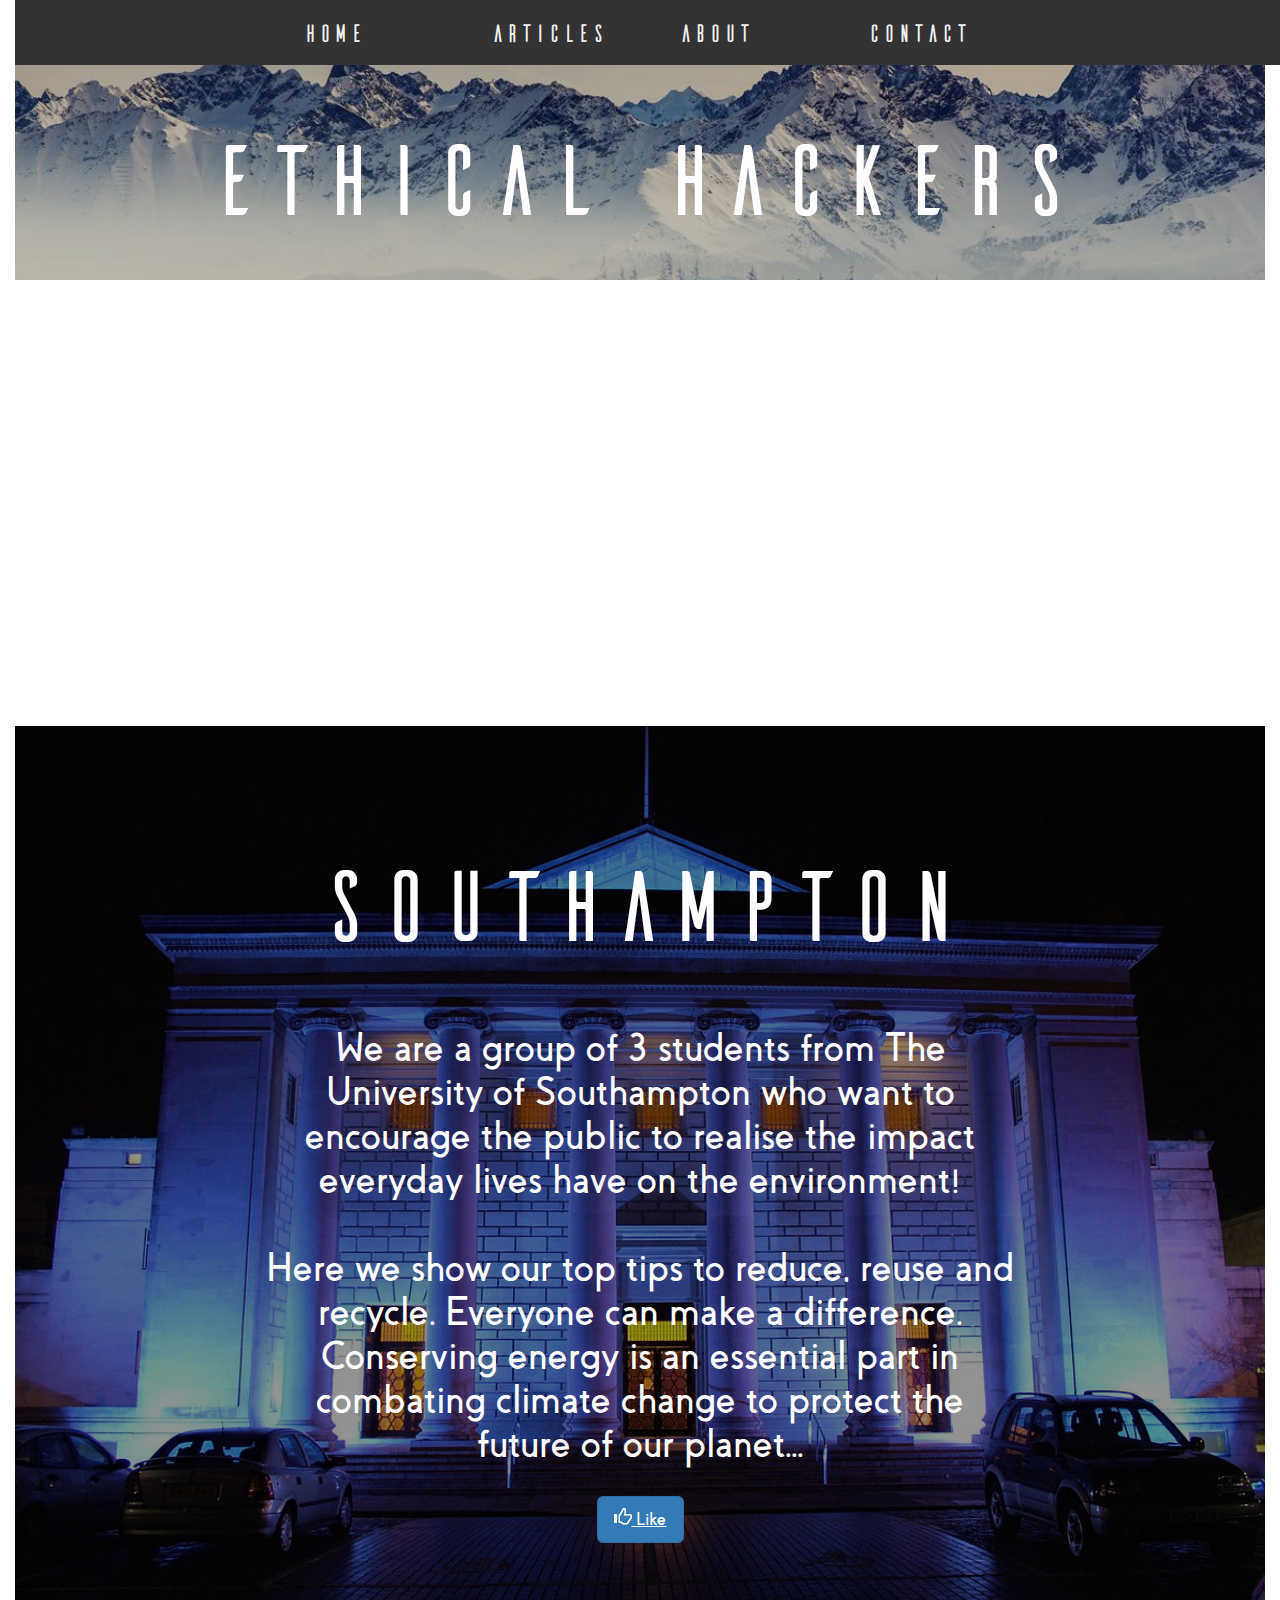
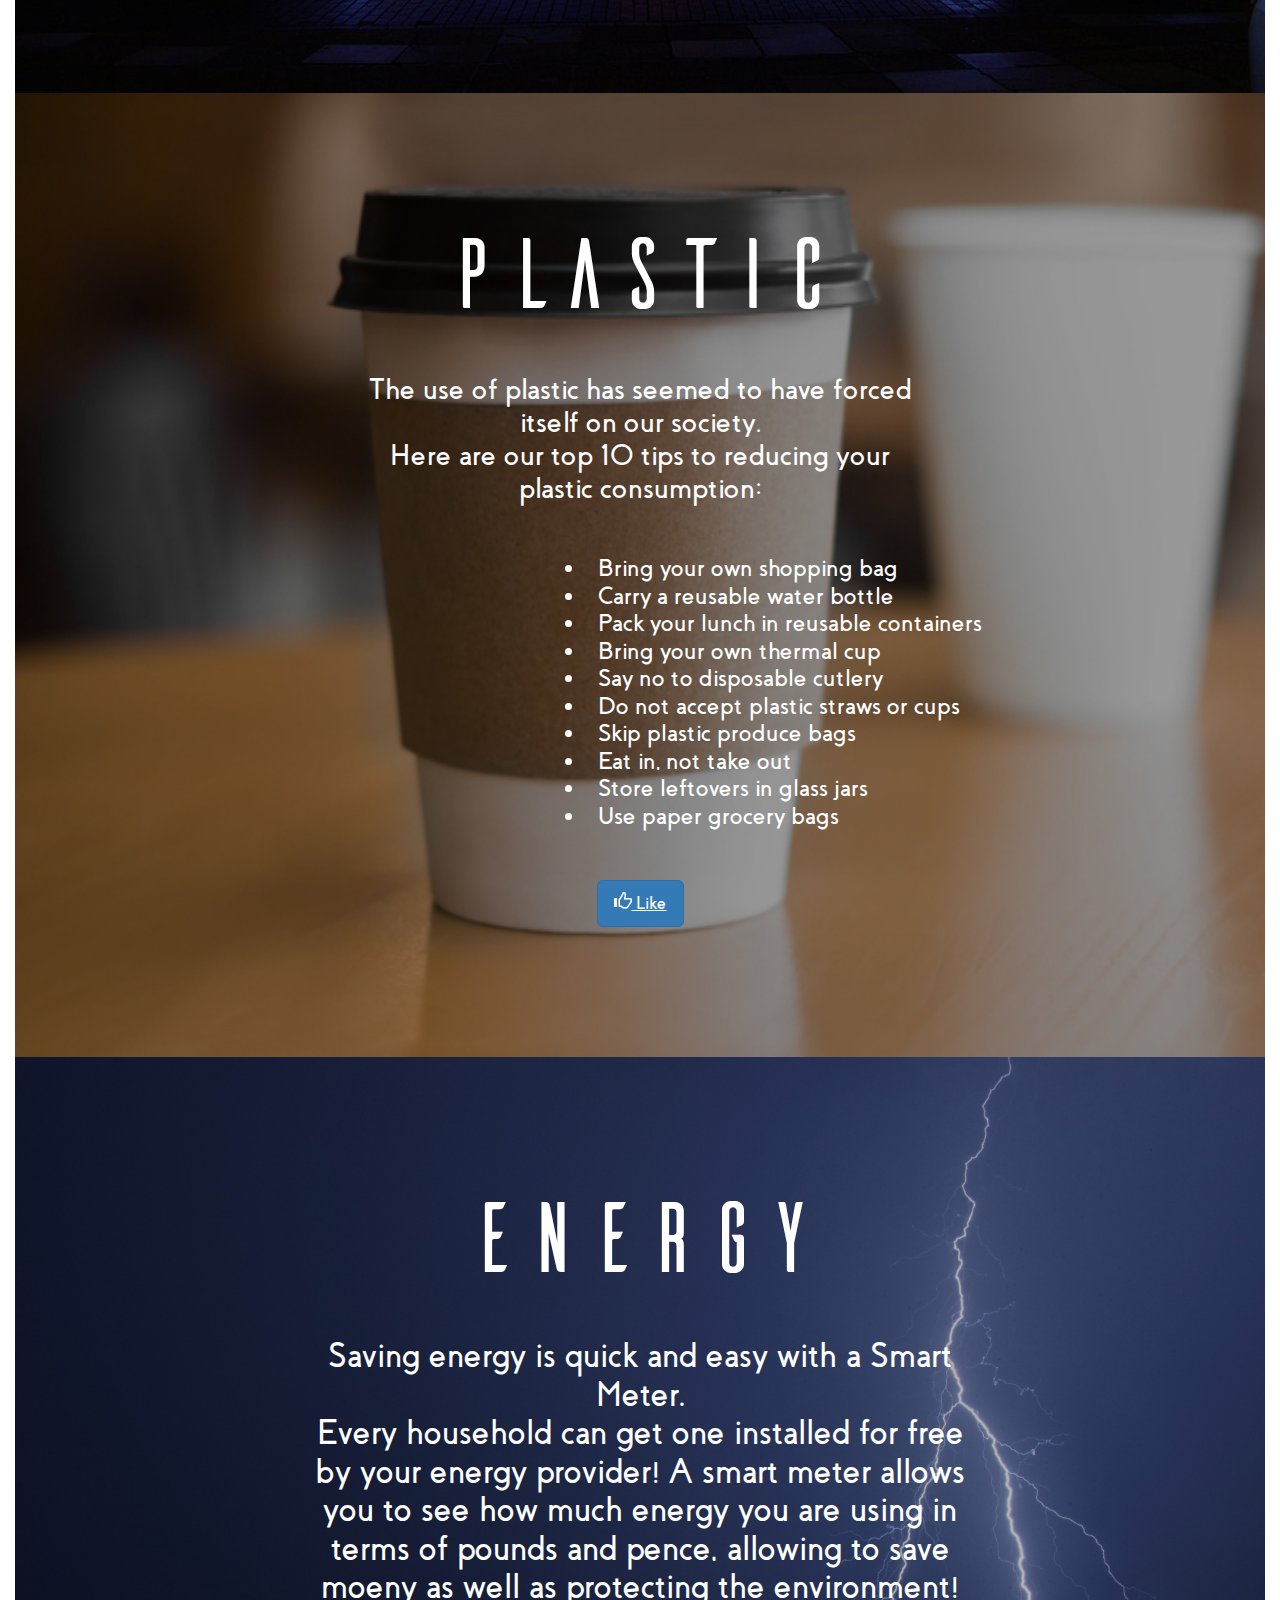
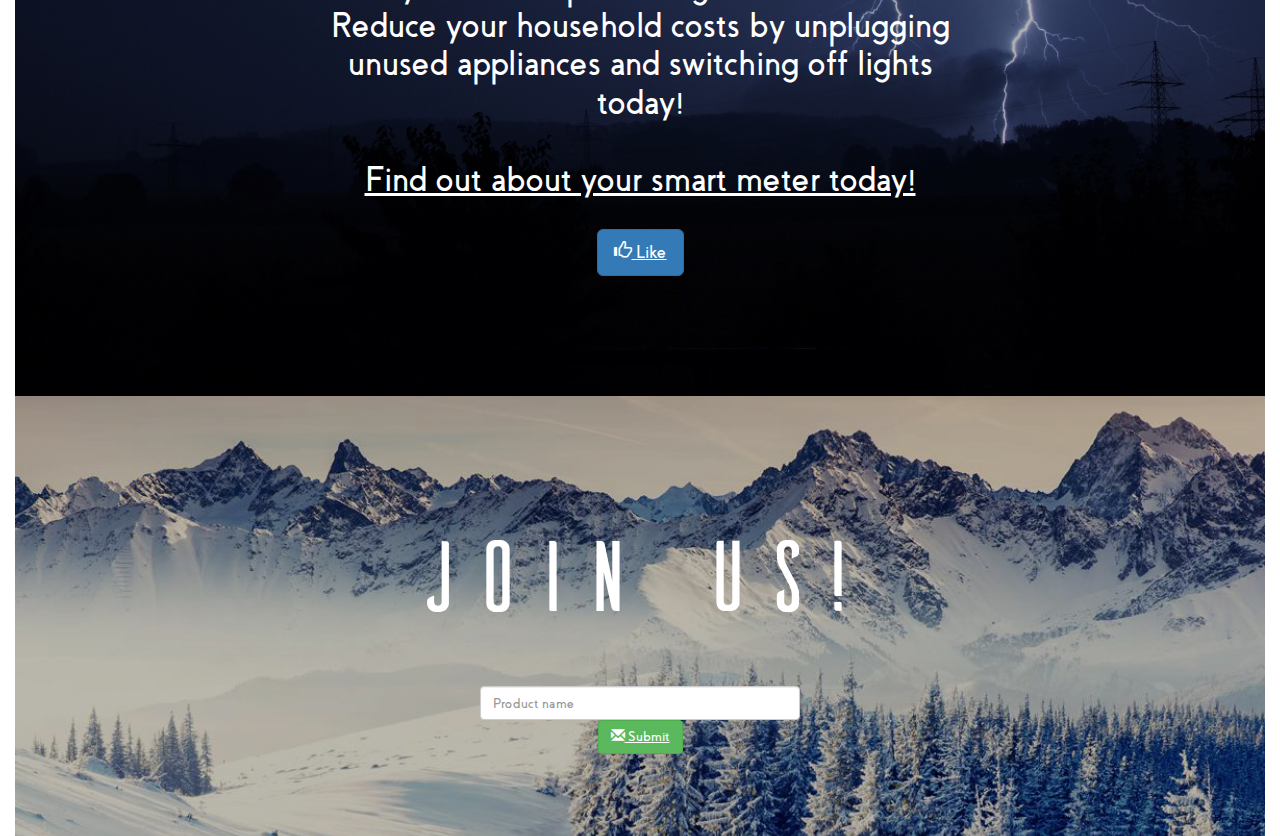
<file: index.html>
<!DOCTYPE html>

<head>
  <title>Ethical Hackers</title>
  <link rel="stylesheet" href="https://maxcdn.bootstrapcdn.com/bootstrap/3.3.7/css/bootstrap.min.css" integrity="sha384-BVYiiSIFeK1dGmJRAkycuHAHRg32OmUcww7on3RYdg4Va+PmSTsz/K68vbdEjh4u" crossorigin="anonymous">
  <meta name="viewport" content="width=device-width, initial-scale=1">
  <link rel="stylesheet" href="css/main.css" type="text/css">
</head>

<body>

    <div class='container-fluid removeMargin'>

    <div class = "fixedNavbar">
      <ul>
        <li><a href = "index.html">Home</a></li>
        <li><a href = "#Articles">Articles</a></li>
        <li><a href = "about.html">About</a></li>
        <li><a href = "contact.html">Contact</a></li>
      </ul>
    </div>

    <div class='titleDiv'>
      <h1>Ethical Hackers</h1>
    </div>

  <iframe src="https://www.google.com/maps/embed?pb=!1m14!1m12!1m3!1d40242.146616293074!2d-1.4201084851318353!3d50.92123513823552!2m3!1f0!2f0!3f0!3m2!1i1024!2i768!4f13.1!5e0!3m2!1sen!2suk!4v1520763560870" width="600" height="450" frameborder="0" style="border:0" allowfullscreen></iframe>

  <div class='southampton'>
    <h2 class='titleStyle titleSouthampton'>Southampton</h2>
    <h3 class='subtitleSouthampton'>We are a group of 3 students from The University of Southampton
      who want to encourage the public to realise the impact everyday lives have on the environment!<br><br>
       Here we show our top tips to reduce, reuse and recycle. Everyone can make a difference.
       Conserving energy is an essential part in combating climate change to protect the future of our planet...</h3>
       <a href="#" class="btn btn-primary btn-lg">
         <span class="glyphicon glyphicon-thumbs-up"></span> Like
       </a>
  </div>

  <div class='plastic'>
    <h2 class='titleStyle titlePlastic'>Plastic</h2>
    <h3 class='subtitlePlastic'>The use of plastic has seemed to have forced itself on our society.<br>
      Here are our top 10 tips to reducing your plastic consumption:<br><h3>
      <h4 class='paragraphPlastic'>
        <ol>
          <li>Bring your own shopping bag</li>
          <li>Carry a reusable water bottle</li>
          <li>Pack your lunch in reusable containers</li>
          <li>Bring your own thermal cup</li>
          <li>Say no to disposable cutlery</li>
          <li>Do not accept plastic straws or cups</li>
          <li>Skip plastic produce bags</li>
          <li>Eat in, not take out</li>
          <li>Store leftovers in glass jars</li>
          <li>Use paper grocery bags</li>
        </ol>
      </h4>
      <a href="#" class="btn btn-primary btn-lg">
        <span class="glyphicon glyphicon-thumbs-up"></span> Like
      </a>
  </div>

  <div class='energy'>
    <h2 class='titleStyle titleEnergy'>Energy</h2>
      <h3 class='subtitleEnergy'>Saving energy is quick and easy with a Smart Meter.<br>
      Every household can get one installed for free by your energy provider! A smart meter allows you to see how much
      energy you are using in terms of pounds and pence, allowing to save moeny as well as protecting the environment!
      Reduce your household costs by unplugging unused appliances and switching off lights today!<br><br>
      <a href="https://www.smartenergygb.org/en/about-smart-meters/what-is-a-smart-meter">Find out about your smart meter today!</a>
      </h3>
      <a href="#" class="btn btn-primary btn-lg">
        <span class="glyphicon glyphicon-thumbs-up"></span> Like
      </a>
  </div>

  <div class='joinUs'>
  <h3 class='titleStyle titleJoin'>Join Us!</h3>
    <div class='form col-lg-4 col-lg-offset-4'>
      <input type="text" class="form-control" placeholder="Product name">
        <a href="#" class="btn btn-success">
          <span class="glyphicon glyphicon-envelope"></span> Submit
        </a>
    </div>
  </div>

</div>

</body>
</html>
</file>
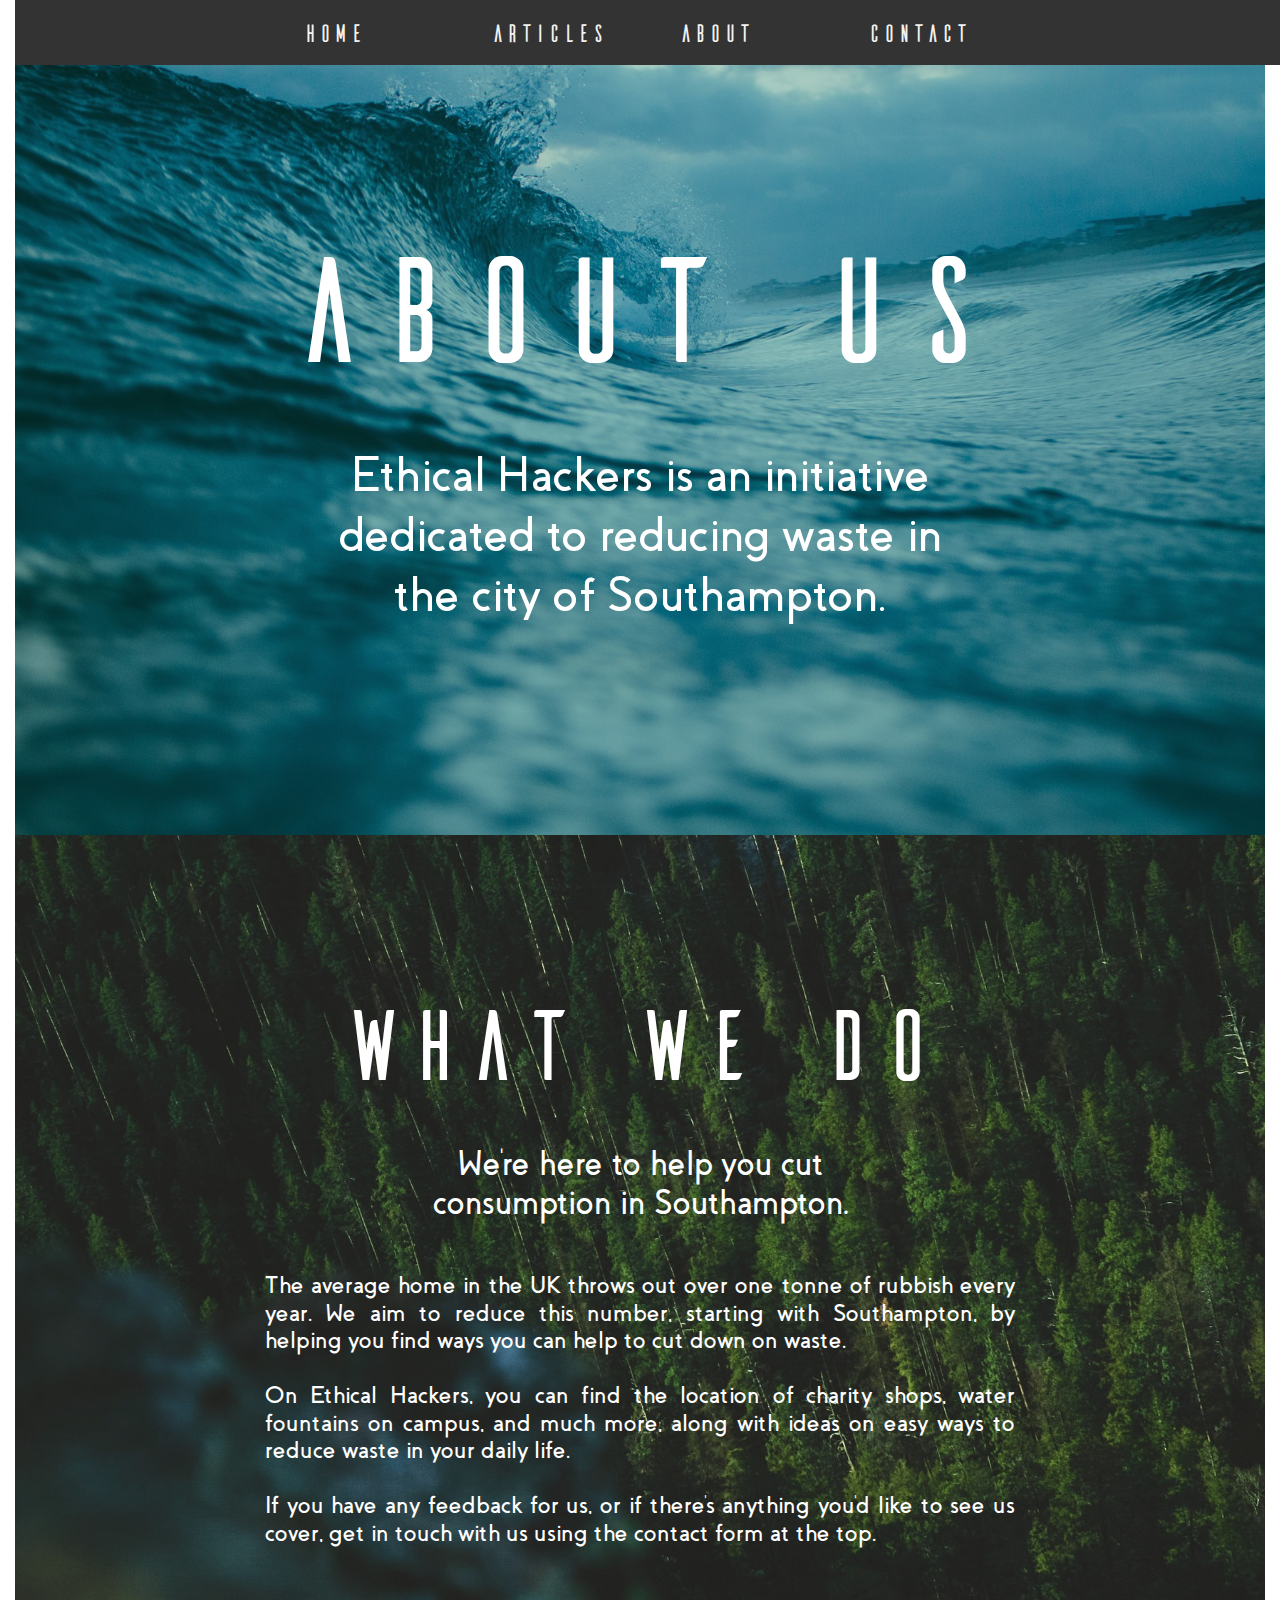
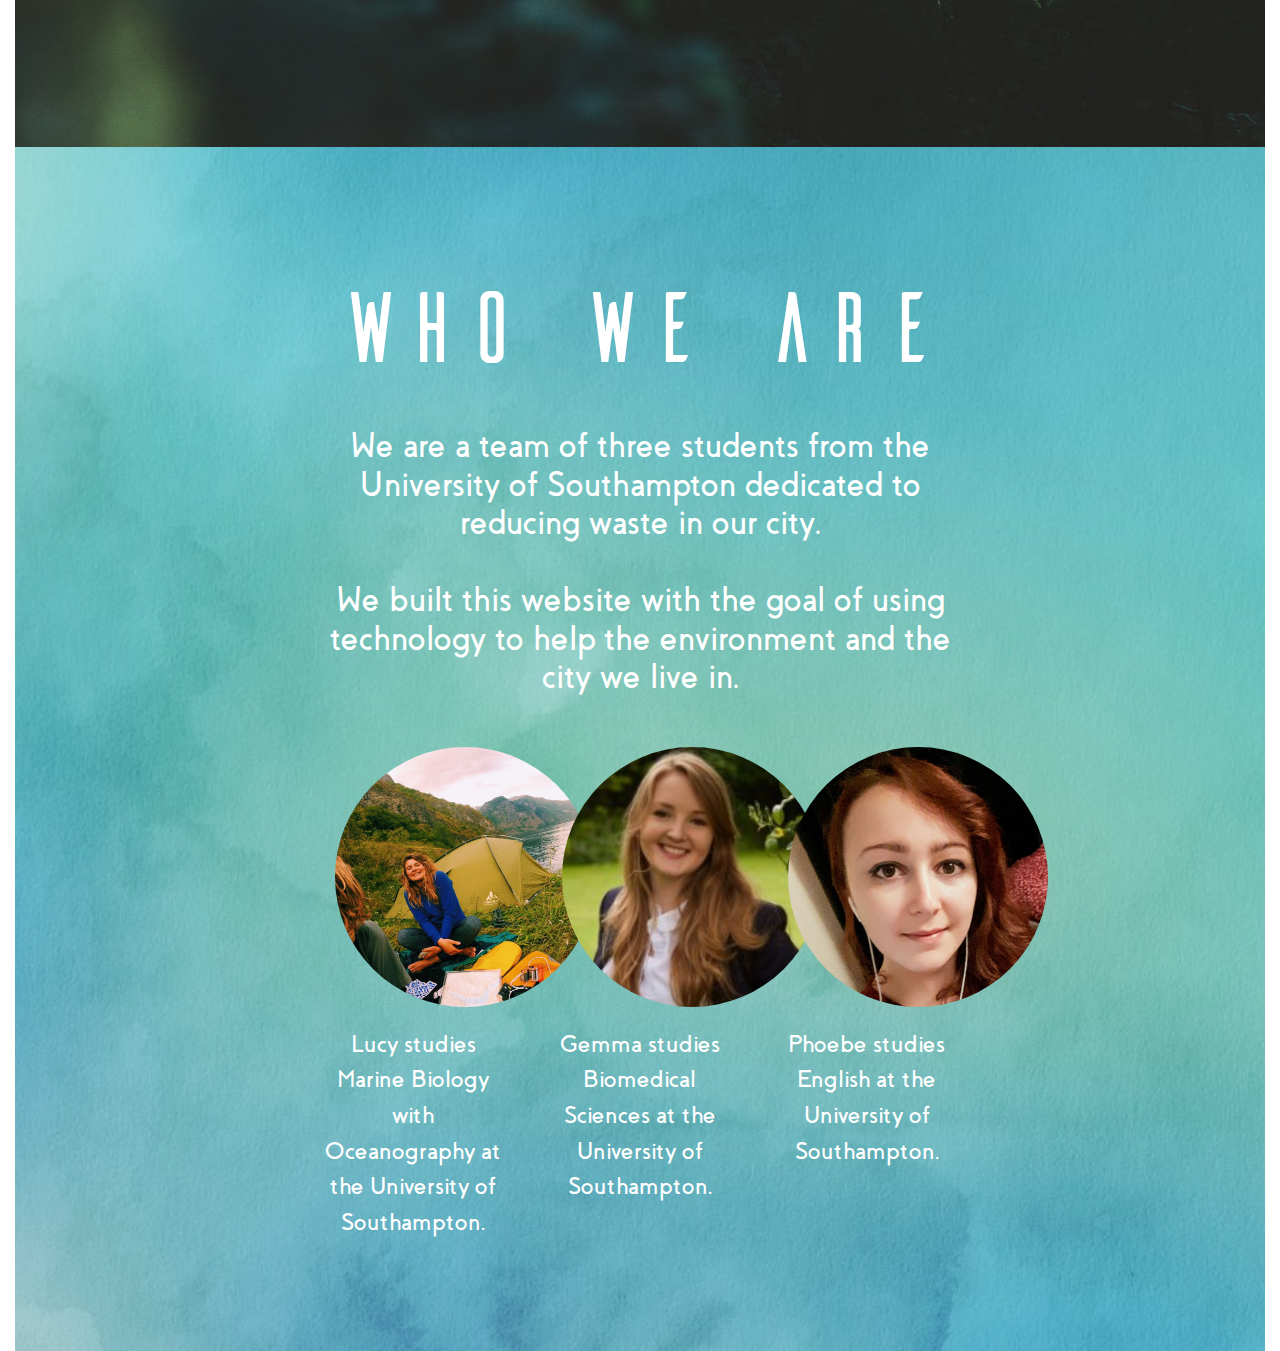
<file: about.html>
<!DOCTYPE html>
<html>

    <head>
        <title>About Us</title>
          <link rel="stylesheet" href="https://maxcdn.bootstrapcdn.com/bootstrap/3.3.7/css/bootstrap.min.css" integrity="sha384-BVYiiSIFeK1dGmJRAkycuHAHRg32OmUcww7on3RYdg4Va+PmSTsz/K68vbdEjh4u" crossorigin="anonymous">
          <meta name="viewport" content="width=device-width, initial-scale=1">
          <link rel="stylesheet" href="css/about.css" type="text/css">
    </head>

  <body>

    <div class='container-fluid'>

      <div class = "fixedNavbar">
        <ul>
          <li><a href = "index.html">Home</a></li>
          <li><a href = "#Articles">Articles</a></li>
          <li><a href = "about.html">About</a></li>
          <li><a href = "contact.html">Contact</a></li>
        </ul>
      </div>

      <div class='aboutUs'>
        <h1 class='titleStyle titleAbout'>About Us</h1>
        <h3 class='subtitleAbout'>Ethical Hackers is an initiative dedicated to reducing waste in the city of Southampton.</h3>
      </div>

      <div class='whatWeDo'>
        <h2 class='titleStyle titleWhat'>What We Do</h2>
        <h3 class='subtitleWhat'>We're here to help you cut consumption in Southampton.<br><h3>
          <h4 class='paragraphWhat'>The average home in the UK throws out over one tonne of rubbish every year. We aim to reduce this number, starting with Southampton, by helping you find ways you can help to cut down on waste.<br><br>
          On Ethical Hackers, you can find the location of charity shops, water fountains on campus, and much more, along with ideas on easy ways to reduce waste in your daily life.<br><br>
          If you have any feedback for us, or if there's anything you'd like to see us cover, get in touch with us using the contact form at the top.</h4>
      </div>

      <div class = 'whoWeAre'>
        <h2 class='titleStyle titleWho'>Who We Are</h2>
        <h3 class='subtitleWho'>We are a team of three students from the University of Southampton dedicated to reducing waste in our city.<br><br>
          We built this website with the goal of using technology to help the environment and the city we live in.</h3>

        <div class='row'>
          <div class="col-xs-4">
            <img src="./css/Lucy.jpg" class='img-responsive img-circle'>
            <p>Lucy studies Marine Biology with Oceanography at the University of Southampton.</p>
          </div>

          <div class="col-xs-4">
            <img src="./css/Gemma.jpg" class='img-responsive img-circle'>
            <p>Gemma studies Biomedical Sciences at the University of Southampton.</p>
          </div>

          <div class="col-xs-4">
            <img src="./css/Phoebe.jpg" class='img-responsive img-circle'>
            <p>Phoebe studies English at the University of Southampton.</p>
          </div>
        </div>

    </div>

    </body>
</html>
</file>
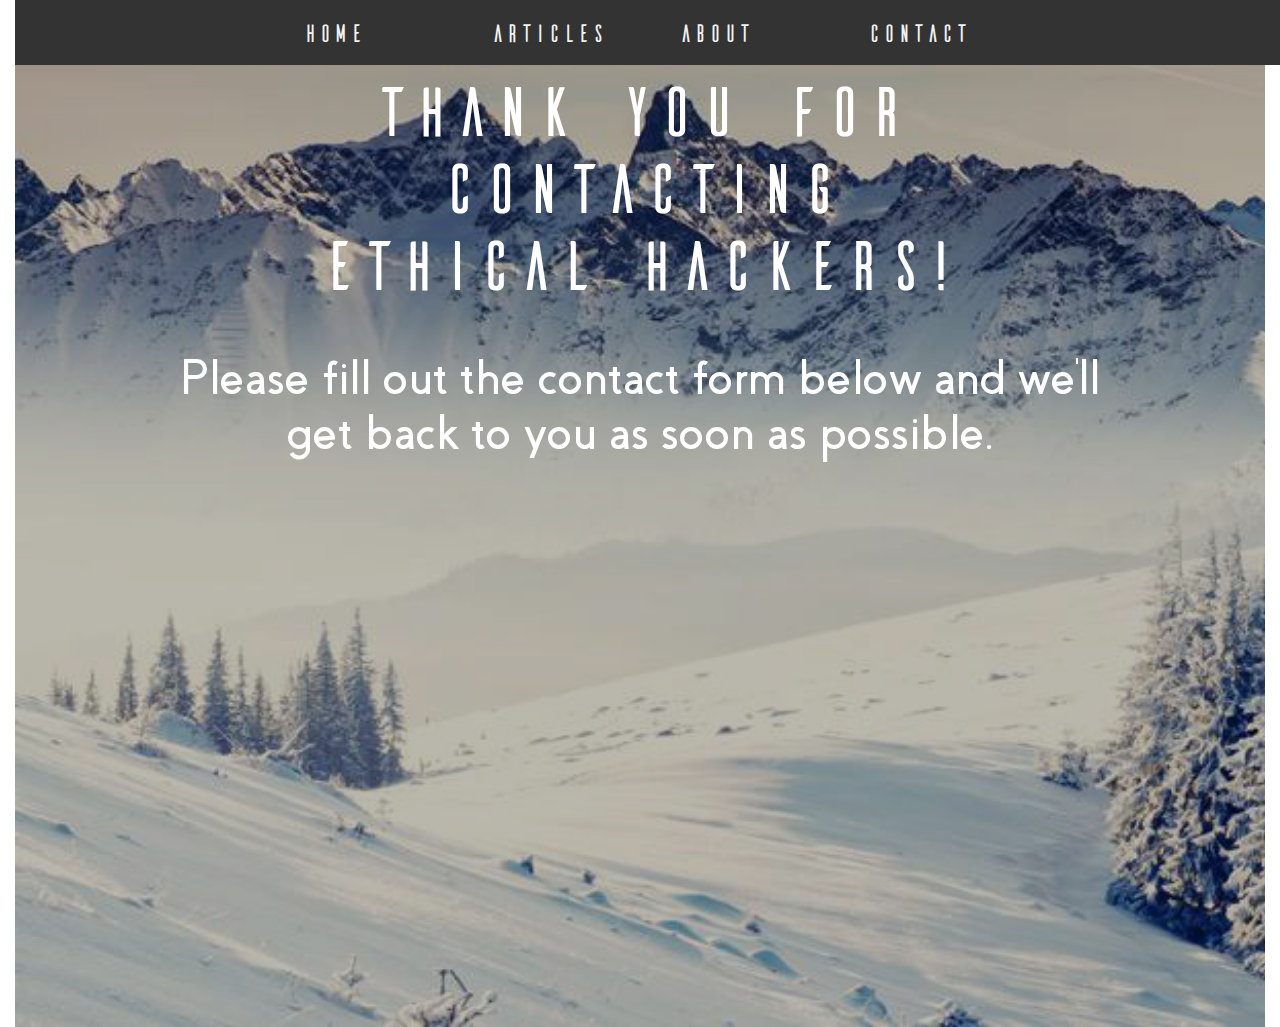
<file: contact.html>
<!DOCTYPE html>
<body>
    <head>
        <title>Get In Touch</title>
        <link rel="stylesheet" href="https://maxcdn.bootstrapcdn.com/bootstrap/3.3.7/css/bootstrap.min.css" integrity="sha384-BVYiiSIFeK1dGmJRAkycuHAHRg32OmUcww7on3RYdg4Va+PmSTsz/K68vbdEjh4u" crossorigin="anonymous">
        <meta name="viewport" content="width=device-width, initial-scale=1">
        <link rel="stylesheet" href="css/contact.css" type="text/css">
    </head>

        <div class='container-fluid'>

          <div class = "fixedNavbar">
            <ul>
              <li><a href = "index.html">Home</a></li>
              <li><a href = "#Articles">Articles</a></li>
              <li><a href = "about.html">About</a></li>
              <li><a href = "contact.html">Contact</a></li>
            </ul>
          </div>

    <div class='thankYou'>
      <h1>Thank you for contacting<br>Ethical Hackers!</h1>
      <h2>Please fill out the contact form below and we'll get back to you as soon as possible.</h2>

<iframe src="https://docs.google.com/forms/d/e/1FAIpQLSfRSTD1qJiYouMjRSadJh_faJwBSUciOB2iNFFsJEU_FQjtzg/viewform?embedded=true" width="760" height="500" frameborder="0" marginheight="0" marginwidth="0">Loading...</iframe>

</div>
  </body>
</file>
<file: css/main.css>
@font-face {
      font-family: "ailerons";
      src: url("ailerons.otf");
  }

  @font-face {
      font-family: "covesBold";
      src: url("covesBold.otf");
  }

.removeMargin {
  margin-left: 0px;
  margin-right: 0px;
}

  body {
      text-align: center;
      font-family: 'covesBold';
      color: white;
      margin:  0 auto;
  }

/*Navbar code starts*/
    .fixedNavbar ul {
        margin: 0;
        background-color: #333;
        position: fixed;
        width: 100%;
        font-family: 'ailerons';
        text-align: center;
    }

    .fixedNavbar ul li {
      margin-right: 40px;
      display: inline-block;
      float: inherit;
    }

    .fixedNavbar a {
        margin: 25px 90px 25px 0px;
        color: #f2f2f2;
        font-size: 25px;
        width: 50px;
        line-height: 15px;
        text-align: center;
        text-decoration: none;
        display: block;
        transition: font-size 0.5s;
        -webkit-transition: font-size 0.5s;
        -moz-transition: font-size 0.5s;
        }

    .fixedNavbar a:hover {
      font-size: 28px;
    }
/*Navbar code ends*/

    .titleDiv {
      padding: 100px 0px 40px 0px;
      color: white;
      font-family: 'Ailerons';
      text-align: center;
      background: url("./mountains.jpg");
      background-size: cover;
  }

  h1 {
    font-size: 100px;
  }

    .titleStyle {
      font-family: 'ailerons';
      font-size: 100px;
    }

    iframe {
      width: 100%;
      margin-bottom: -10px;
    }

    /*southampton div*/
    .southampton {
      padding: 100px 50px 150px 50px;
      background: url("./guildhall.jpg");
      background-size: cover;
    }

    .titleSouthampon {
      font-family: 'ailerons';
      font-size: 150px;
    }

    .subtitleSouthampton {
      font-size: 40px;
      padding: 50px 200px 0px 200px;
    }

    /*plastic div*/
    .plastic {
      padding: 100px 200px 50px 200px;
      background: url("./coffee.jpg");
      background-size: cover;
    }

    .titlePlastic {
      font-family: 'ailerons';
    }

    ol {
      display: block;
      padding: 0px 0px 0px 350px;
      text-align: left;
      list-style: inside;
    }

    .plastic {
      padding-bottom: 130px;
    }

    .subtitlePlastic {
      font-size: 30px;
      margin: 50px 150px 20px 150px;
    }

    .paragraphPlastic {
      font-size: 25px;
      margin: 50px 0px 50px 0px;
    }

    /*energy div*/
    .energy{
      padding: 100px 300px 170px 300px;
      background: url("./lightning.jpg");
      background-size: cover;
    }

    .titleEnergy {
      font-family: 'ailerons';
      margin-bottom: 50px;
    }

    .subtitleEnergy {
      font-size: 35px;
      padding-bottom: 20px;
    }

    a {
      color: white;
      text-decoration: underline;
    }

    .subtitleSouthampton {
      padding-bottom: 20px;
    }

    /*joinUs div*/
    .joinUs{
      background: url("./mountains.jpg");
      background-size: cover;
      margin-top: -50px;
      padding: 100px 100px 150px 100px;
    }

    .titleJoin {
      padding-bottom: 50px;
    }

    .form {
      display: inline-block;
    }
</file>
<file: css/about.css>
@font-face {
    font-family: "ailerons";
    src: url("ailerons.otf");
}

@font-face {
    font-family: "covesBold";
    src: url("covesBold.otf");
}

body {
    text-align: center;
    font-family: 'covesBold';
    color: white;
    margin:  0 auto;
}

/*Navbar code starts*/
.fixedNavbar ul {
    margin: 0;
    background-color: #333;
    position: fixed;
    width: 100%;
    font-family: 'ailerons';
    text-align: center;
}

.fixedNavbar ul li {
  margin-right: 40px;
  display: inline-block;
  float: inherit;
}

.fixedNavbar a {
    margin: 25px 90px 25px 0px;
    color: #f2f2f2;
    font-size: 25px;
    width: 50px;
    line-height: 15px;
    text-align: center;
    text-decoration: none;
    display: block;
    transition: font-size 0.5s;
    -webkit-transition: font-size 0.5s;
    -moz-transition: font-size 0.5s;
    }

.fixedNavbar a:hover {
  font-size: 28px;
}
/*Navbar code ends*/


.titleStyle {
  font-family: 'ailerons';
  font-size: 100px;
}

/*aboutUs div*/
.aboutUs {
  padding: 200px 50px 200px 50px;
  background: url("./ocean.jpg");
  background-size: cover;
}

.titleAbout {
  font-family: 'ailerons';
  font-size: 150px;
  margin-bottom: 60px;
}

.subtitleAbout {
  font-size: 50px;
  padding: 0px 250px 0px 250px;
  line-height: 60px;
}

/*whatWeDo div*/
.whatWeDo {
  padding: 130px 250px 150px 250px;
  background: url("./forest.jpg");
  background-size: cover;
}

.titleWhat {
  font-family: 'ailerons';
}

.subtitleWhat {
  font-size: 35px;
  margin: 50px 150px 20px 150px;
}

.paragraphWhat {
  font-size: 25px;
  margin: 50px 0px 50px 0px;
  text-align: justify;
}

/*whoWeAre div*/
.whoWeAre{
  padding: 100px 300px 100px 300px;
  background: url("./watercolour2.jpg");
  background-size: cover;
}

.titleWho {
  font-family: 'ailerons';
  margin-bottom: 50px;
}

.subtitleWho {
  font-size: 35px;
  padding-bottom: 20px;
}

p {
  font-size: 25px;
}

.img-responsive {
  display: inline-block;
  padding: 20px;
  min-height: 300px;
  min-width: 300px;
}


@media (max-width: 500px) {

  .titleStyle {
    font-size: 83px;
  }

  .aboutUs {
    padding: 200px 0px 300px 0px;
  }

  .titleAbout {
    font-size: 120px;
    padding-bottom: 50px;
  }

  .whatWeDo {
    padding: 130px;
  }

  .subtitleWhat {
    font-size: 45px;
  }

  .paragraphWhat {
    margin: 50px 50px 30px 50px;
    font-size: 35px;
  }

  .whoWeAre {
    padding: 100px 150px 100px 150px;
  }

  .subtitleWho {
    margin: 0px 20px 50px 20px;
    font-size: 35px;
  }

  .img-responsive {
  max-width: 200px;
  max-height: 200px;
  }

}



/*Old code: controls image size and placement before Bootstrap was added
.lucy {
  background: url("./Lucy.jpg");
}

.gemma {
  background: url("./Gemma.jpg");
}

.phoebe {
  background: url("./Phoebe.jpg");
}


.profilePictures {
  background-size: cover;
  border-radius: 15px;
  margin: 40px 50px 40px 50px;
  height: 300px;
  width: 300px;
  max-height: 300px;
  max-width: 300px;
  vertical-align: top;
  display: inline-block;
  position: relative;
}

.caption {
  font-size: 30px;
  text-align: center;
  background: rgba(0, 0, 0, 0.5);
  border-radius: 15px;
  height: 20%;
  display: block;
  position: absolute;
  bottom: 0;
  margin: 0;
}

*/
</file>
<file: css/contact.css>
body {
    text-align: center;
    font-family: 'covesBold';
    color: white;
    margin:  0 auto;
}

@font-face {
    font-family: "ailerons";
    src: url("ailerons.otf");
}

@font-face {
    font-family: "covesBold";
    src: url("covesBold.otf");
}

/*Navbar code starts*/
.fixedNavbar ul {
    margin: 0;
    background-color: #333;
    position: fixed;
    width: 100%;
    font-family: 'ailerons';
    text-align: center;
}

.fixedNavbar ul li {
  margin-right: 40px;
  display: inline-block;
  float: inherit;
}

.fixedNavbar a {
    margin: 25px 90px 25px 0px;
    color: #f2f2f2;
    font-size: 25px;
    width: 50px;
    line-height: 15px;
    text-align: center;
    text-decoration: none;
    display: block;
    transition: font-size 0.5s;
    -webkit-transition: font-size 0.5s;
    -moz-transition: font-size 0.5s;
    }

.fixedNavbar a:hover {
  font-size: 28px;
}
/*Navbar code ends*/

.thankYou {
  padding: 50px 150px 50px 150px;
  background: url('./mountains.jpg');
  background-size: cover;
}

h1 {
  font-size: 70px;
  font-family: 'ailerons';
  padding-bottom: 30px;
}

h2 {
  font-size: 50px;
  font-family: 'covesBold'
}
</file>
